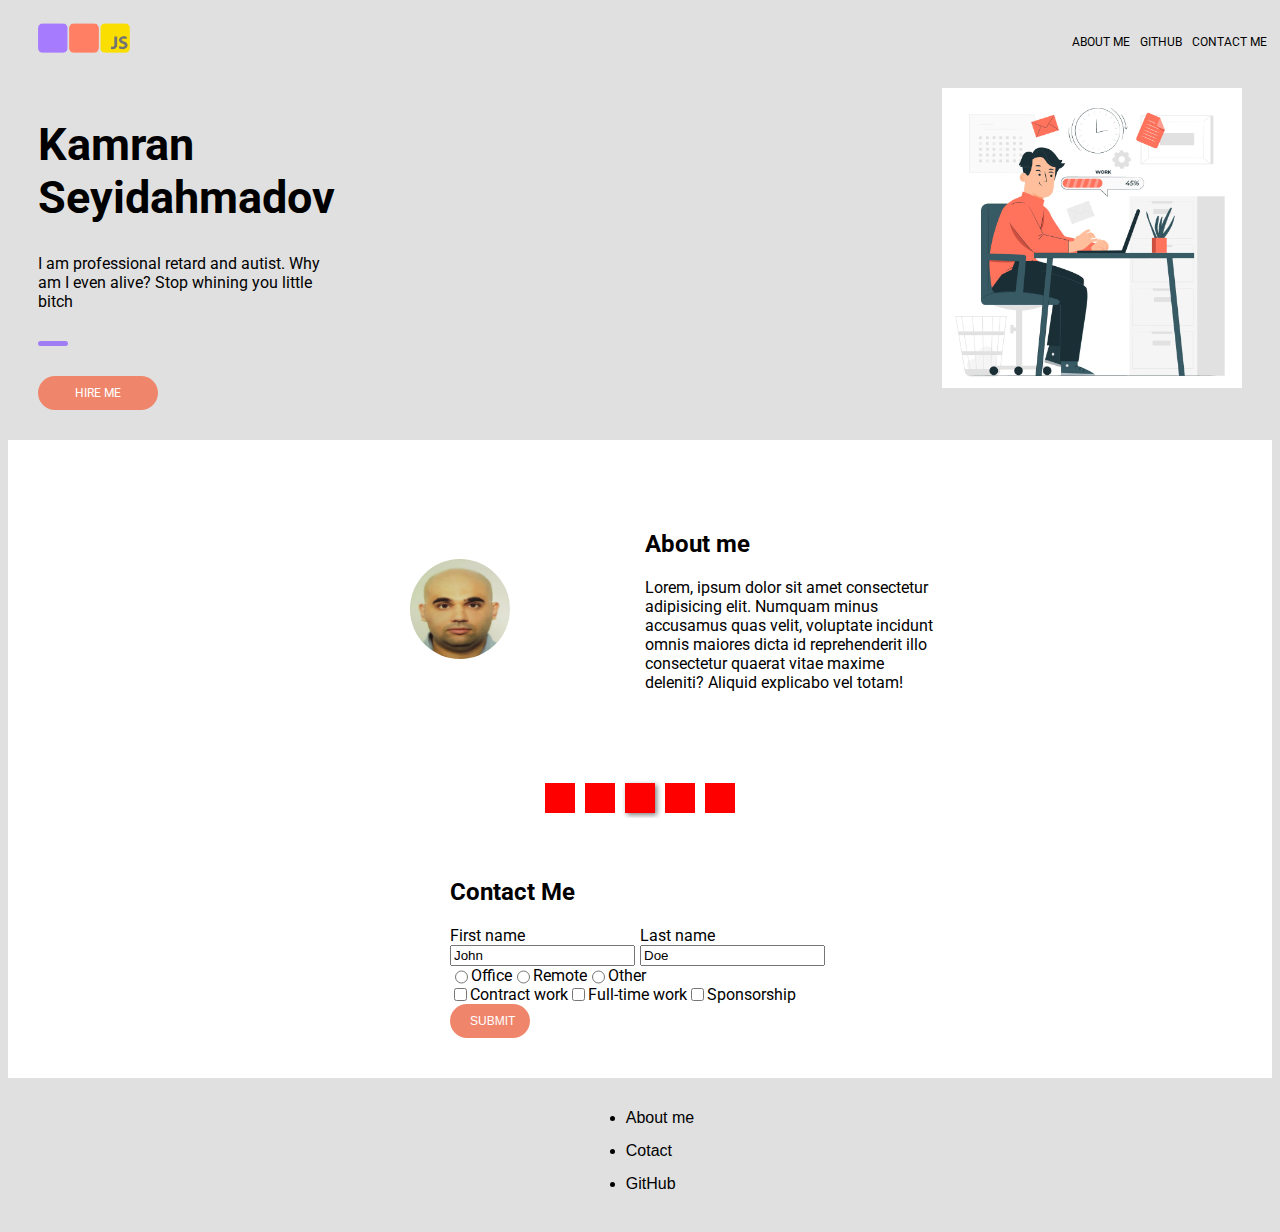
<file: index.html>
<!DOCTYPE html>
<html>
    <head>
        <link rel="stylesheet" href="styles.css">
        <link rel="preconnect" href="https://fonts.gstatic.com">
        <link href="https://fonts.googleapis.com/css2?family=Roboto&display=swap" rel="stylesheet">
        <title>Kamran Porfolio</title>
        <meta charset ="UTF-8" />
    </head>
    <body>
        <nav>
            <img class="logo" src="images/javascript-games-logo.png" alt="Kamran logo"/>
            <ul class="nav-bar">
                <li><a href="#about-me">About me</a></li>
                <li><a href="https://github.com/krun4eg">Github</a></li>
                <li><a href="pages/contact.html">Contact me</a></li>
            </ul>
        </nav>
        <div class="hero">
            <div class="hero-info">
                <h1 id="name">Kamran Seyidahmadov</h1>
                <p>I am professional retard and autist. Why am I even alive? Stop whining you little bitch</p>
                <div class="styled-break"></div>
                <div class="button">Hire me</div>
            </div>
            <div>
                <img class="hero-image" src="images/working-illustration.jpg" alt="working-illustration" />
            </div>
        </div>
        <section>
            <div class="about-me">
                <img class="avatar" src="images/kamran-avatar.png" alt="Kamran Seyidahmadov headshot" />
            </div>
            <div class="info">
                <h2><a name="about-me">About me</a></h2>
                <p>Lorem, ipsum dolor sit amet consectetur adipisicing elit. Numquam minus accusamus quas velit, voluptate incidunt omnis maiores dicta id reprehenderit illo consectetur quaerat vitae maxime deleniti? Aliquid explicabo vel totam!</p>
            </div>
        </section>
        <section>
            <div class="test"></div>
            <div class="test"></div>
            <div class="test" id="main"></div>
            <div class="test"></div>
            <div class="test"></div>
        </section>
        <section>
            <form>
                <h2>Contact Me</h2>
                <div class="input-section">
                    <div class="input-group">
                        <label for="first-name">First name</label>
                        <input type="text" id="first-name" name="first-name" value="John"></input>
                    </div>
                    <div class="input-group">
                        <label for="last-name">Last name</label>
                        <input type="text" id="last-name" name="last-name" value="Doe"></input>
                    </div>
                </div>
                <div class="input-section">
                    <input type="radio" id="office" name="office" value="office"></input>
                    <label for="office">Office</label>
                    <input type="radio" id="remote" name="remote" value="remote"></input>
                    <label for="remote">Remote</label>
                    <input type="radio" id="other" name="other" value="other"></input>
                    <label for="other">Other</label>
                </div>
                <div class="input-section">
                    <input type="checkbox" id="contract" name="contract" value="contract"></input>
                    <label for="contract">Contract work</label>
                    <input type="checkbox" id="fulltime" name="fulltime" value="fulltime"></input>
                    <label for="fulltime">Full-time work</label>
                    <input type="checkbox" id="sponsorship" name="sponsorship" value="sponsorship"></input>
                    <label for="sponsorship">Sponsorship</label>
                </div>
                <input class="button" type="submit" value="submit"></input>
            </form>
        </section>
        <footer>
            <ul>
                <li><a href="">About me</a></li>
                <li><a href="">Cotact</a></li>
                <li><a href="https://github.com/krun4eg">GitHub</a></li>
            </ul>
        </footer>
    </body>
</html>
</file>
<file: styles.css>
body {
  display: flex;
  flex-direction: column;
  font-family: "Roboto", sans-serif;
  background-color: #e0e0e0;
}

nav {
  width: 100%;
  height: 50px;
  display: flex;
  justify-content: space-between;
}

.nav-bar {
  display: flex;
  justify-content: flex-end;
  list-style-type: none;
  text-transform: uppercase;
  font-size: 12px;
}

li {
  margin: 15px 5px;
}

.logo {
  height: 30px;
  margin: 15px 30px;
}

section {
  width: 100%;
  background-color: #fff;
  display: flex;
  justify-content: center;
  align-items: center;
  flex-wrap: wrap;
  padding: 40px 0 0 0;
}

.about-me {
  width: 300px;
  margin: 5px;
  display: flex;
  justify-content: space-evenly;
}

.info {
  max-width: 300px;
  margin: 30px;
}

#main {
  box-shadow: 2px 2px 5px grey;
}

.hero {
  width: 100%;
  display: flex;
  justify-content: space-between;
  flex-wrap: wrap;
}

.hero-info {
  margin: 30px;
  max-width: 300px;
}

.hero-image {
  height: 300px;
  width: 300px;
  margin: 30px;
}

.styled-break {
  width: 30px;
  height: 5px;
  background-color: #a17df4;
  border-radius: 2.5px;
  margin: 30px 0;
}

.avatar {
  width: 100px;
  height: 100px;
  border-radius: 50px;
}

#name {
  font-size: 45px;
}

.test {
  width: 30px;
  height: 30px;
  background-color: red;
  margin: 5px;
}

.button {
  border: 0;
  padding: 10px 20px;
  font-size: 20px;
  background-color: #ef866c;
  width: 80px;
  border-radius: 20px;
  color: #fff;
  text-transform: uppercase;
  font-size: 12px;
  text-align: center;
}

.button:hover {
  background-color: #ef744b;
}

.button:active {
  box-shadow: inset -2px -2px 3px rgba(255, 255, 255, 0.6);
}

form {
  margin: 0 0 40px 0;
}

.input-section {
  margin: 00px 0;
  display: flex;
}

.input-group {
  display: flex;
  flex-direction: column;
  margin: 0 5px 0 0;
}

footer {
  font-family: Arial, Helvetica, sans-serif;
  display: flex;
  justify-content: center;
}

a {
  text-decoration: none;
  color: black;
}

a:hover {
  color: purple;
}
</file>
